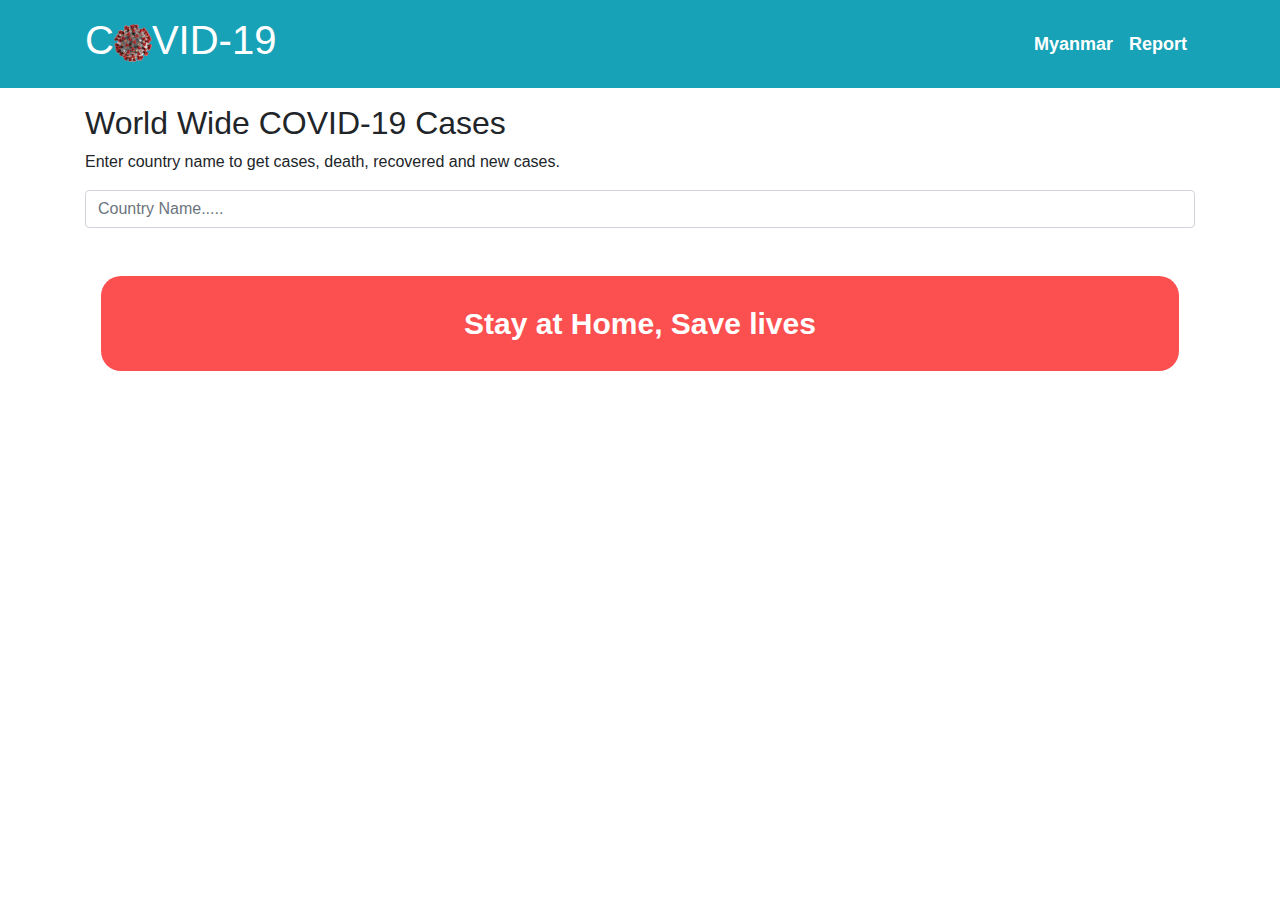
<file: index.html>
<!DOCTYPE html>
<html lang="en">
<head>
    <meta charset="UTF-8">
    <meta name="viewport" content="width=device-width, initial-scale=1.0">
    <link rel="shortcut icon" href="image/covid.png" type="image/x-png">
    <title>COVID-19</title>
    <!-- Bootstrap CSS -->
    <link rel="stylesheet" href="https://stackpath.bootstrapcdn.com/bootstrap/4.4.1/css/bootstrap.min.css">
    <link rel="stylesheet" href="style.css">
</head>
<body>

    <!-- nav -->
    <nav class="navbar navbar-expand-md navbar-light bg-info text-white">
        <div class="container py-2">
            <a href="index.html" class="text-white text-decoration-none ">
                <h1> 
                    C<img src="image/covid.png" alt="">VID-19
                </h1>
            </a>
            <button class="navbar-toggler" type="button" data-toggle="collapse" data-target="#navbarNav" aria-controls="navbarNav" aria-expanded="false" aria-label="Toggle navigation">
                <span class="navbar-toggler-icon"></span>
              </button>
              <div class="collapse navbar-collapse justify-content-end" id="navbarNav">
                <ul class="navbar-nav">
                  <li class="nav-item active">
                    <a class="nav-link text-white font-weight-bold" href="pages/myanmar.html">Myanmar<span class="sr-only">(current)</span></a>
                  </li>
                  <li class="nav-item">
                    <a class="nav-link text-white font-weight-bold" href="pages/report.html">Report</a>
                  </li>
                </ul>
              </div>
        </div>
    </nav>

    <!-- search -->
    <div class="container my-3">
        <h2>World Wide COVID-19 Cases</h2>
        <p>Enter country name to get cases, death, recovered and new cases.</p>
        <input type="text" name="" id="search" placeholder="Country Name....." class="form-control">
    </div>

    <div class="container">
        <div id="display" class="my-4">
        
        </div>
        <div id="world-wide" class="my-5 shadow-lg">
        </div>
        <div class="quotes">
            Stay at Home, Save lives
        </div>
    </div>
    <!-- script -->
    <!-- jQuery first, then Bootstrap JS -->
    <script src="https://code.jquery.com/jquery-3.4.1.slim.min.js" integrity="sha384-J6qa4849blE2+poT4WnyKhv5vZF5SrPo0iEjwBvKU7imGFAV0wwj1yYfoRSJoZ+n" crossorigin="anonymous"></script>
    <script src="https://stackpath.bootstrapcdn.com/bootstrap/4.4.1/js/bootstrap.min.js" integrity="sha384-wfSDF2E50Y2D1uUdj0O3uMBJnjuUD4Ih7YwaYd1iqfktj0Uod8GCExl3Og8ifwB6" crossorigin="anonymous"></script>
    <script src="script.js"></script>
</body>
</html>
</file>
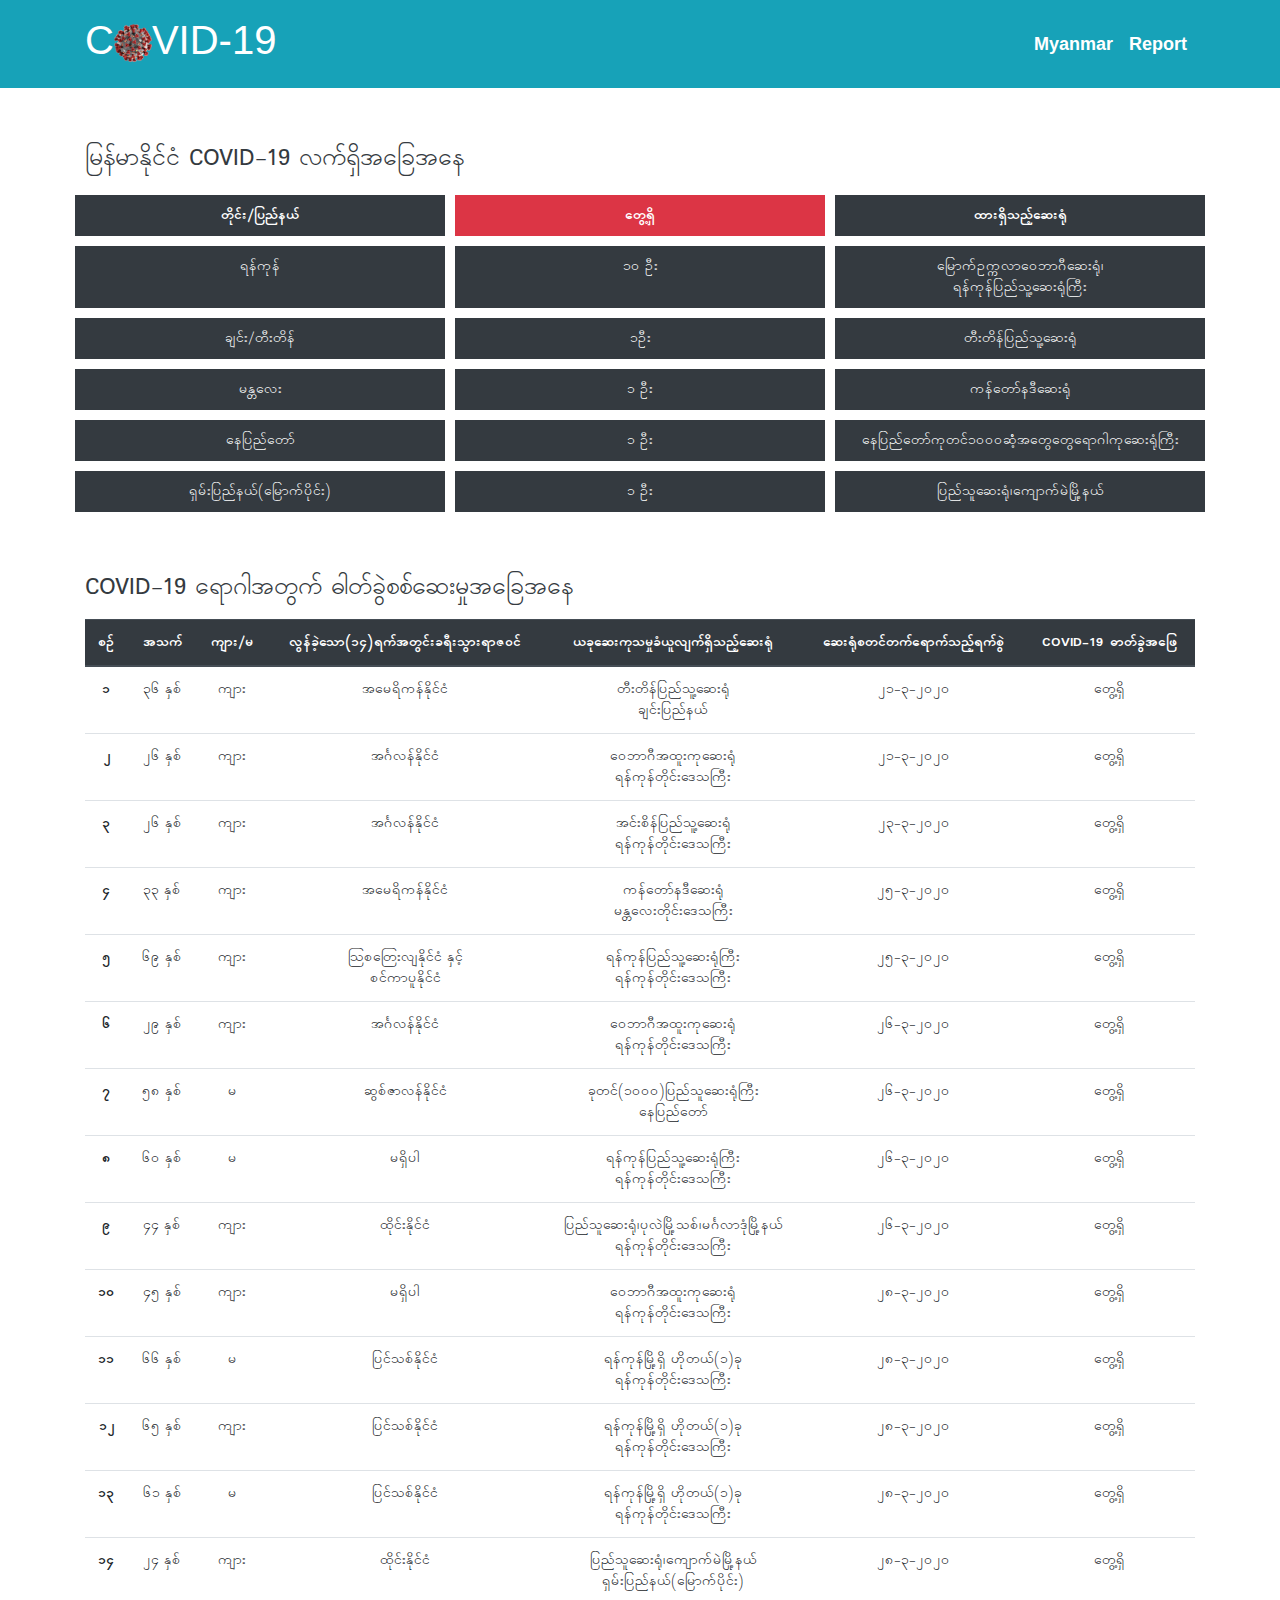
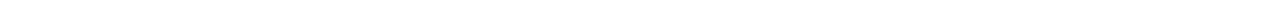
<file: pages/myanmar.html>
<!DOCTYPE html>
<html lang="en">
<head>
    <meta charset="UTF-8">
    <meta name="viewport" content="width=device-width, initial-scale=1.0">
    <link rel="shortcut icon" href="../image/covid.png" type="image/x-png">
    <title>COVID-19 | Myanm</title>
    <!-- Bootstrap CSS -->
    <link rel="stylesheet" href="https://stackpath.bootstrapcdn.com/bootstrap/4.4.1/css/bootstrap.min.css">
    <link rel="stylesheet" href="../style.css">
    <link href="https://fonts.googleapis.com/css?family=Padauk&display=swap" rel="stylesheet">
    <style>
        .myanmar{
            font-family: 'Padauk', sans-serif;
            font-size: 14px;
            text-align: center;
            color: white;
        }
        .myanmar .row .col{
            padding: 10px;
            margin: 5px;
        }
        .title{
            font-size: 25px !important;
        }
        .table{
            font-size: 14px;
        }
    </style>
</head>
<body>

    <!-- nav -->
    <nav class="navbar navbar-expand-md navbar-light bg-info text-white">
        <div class="container py-2">
            <a href="../index.html" class="text-white text-decoration-none ">
                <h1> 
                    C<img src="../image/covid.png" alt="">VID-19
                </h1>
            </a>
            <button class="navbar-toggler" type="button" data-toggle="collapse" data-target="#navbarNav" aria-controls="navbarNav" aria-expanded="false" aria-label="Toggle navigation">
                <span class="navbar-toggler-icon"></span>
              </button>
              <div class="collapse navbar-collapse justify-content-end" id="navbarNav">
                <ul class="navbar-nav">
                  <li class="nav-item active">
                    <a class="nav-link text-white font-weight-bold" href="myanmar.html">Myanmar<span class="sr-only">(current)</span></a>
                  </li>
                  <li class="nav-item">
                    <a class="nav-link text-white font-weight-bold" href="report.html">Report</a>
                  </li>
                </ul>
              </div>
        </div>
    </nav>

    <div class="container myanmar">
        <div class="my-5">
            <h2 class="text-dark text-left title py-2">မြန်မာနိုင်ငံ COVID-19 လက်ရှိအခြေအနေ</h2>
            <div class="row font-weight-bold">
                <div class="col bg-dark ">တိုင်း/ပြည်နယ်</div>
                <div class="col bg-danger">တွေ့ရှိ</div>
                <div class="col bg-dark">ထားရှိသည့်ဆေးရုံ</div>
            </div>
            <div class="row">
                <div class="col bg-dark">ရန်ကုန်</div>
                <div class="col  bg-dark">၁၀ ဦး</div>
                <div class="col bg-dark">မြောက်ဥက္ကလာဝေဘာဂီဆေးရုံ၊ <br>ရန်ကုန်ပြည်သူ့ဆေးရုံကြီး</div>
            </div>
            <div class="row">
                <div class="col bg-dark ">ချင်း/တီးတိန်</div>
                <div class="col  bg-dark">၁ဦး</div>
                <div class="col bg-dark">တီးတိန်ပြည်သူ့ဆေးရုံ</div>
            </div>
            <div class="row">
                <div class="col bg-dark ">မန္တလေး</div>
                <div class="col  bg-dark">၁ ဦး</div>
                <div class="col bg-dark">ကန်တော်နဒီဆေးရုံ</div>
            </div>
            <div class="row">
                <div class="col bg-dark ">နေပြည်တော်</div>
                <div class="col  bg-dark">၁ ဦး</div>
                <div class="col bg-dark">နေပြည်တော်ကုတင်၁၀၀၀ဆံံ့အတွေတွေရောဂါကုဆေးရုံကြီး  </div>
            </div>
            <div class="row">
              <div class="col bg-dark ">ရှမ်းပြည်နယ်(မြောက်ပိုင်း)</div>
              <div class="col  bg-dark">၁ ဦး</div>
              <div class="col bg-dark">ပြည်သူဆေးရုံ၊ကျောက်မဲမြို့နယ်</div>
          </div>
        </div>

        <div class="table-responsive ">
            <h2 class="text-dark text-left title py-2">COVID-19 ရောဂါအတွက် ဓါတ်ခွဲစစ်ဆေးမှုအခြေအနေ</h2>
            <table class="table ">
                <thead class="thead-dark">
                  <tr>
                    <th scope="col">စဥ်</th>
                    <th scope="col">အသက်</th>
                    <th scope="col">ကျား/မ</th>
                    <th scope="col">လွန်ခဲ့သော(၁၄)ရက်အတွင်းခရီးသွားရာဇဝင်</th>
                    <th scope="col">ယခုဆေးကုသမှုခံယူလျက်ရှိသည့်ဆေးရုံ</th>
                    <th scope="col">ဆေးရုံစတင်တက်ရောက်သည့်ရက်စွဲ</th>
                    <th scope="col">COVID-19 ဓာတ်ခွဲအဖြေ </th>
                  </tr>
                </thead>
                <tbody>
                  <tr>
                    <th scope="row">၁</th>
                    <td>၃၆ နှစ်</td>
                    <td>ကျား</td>
                    <td>အမေရိကန်နိုင်ငံ</td>
                    <td>တီးတိန်ပြည်သူ့ဆေးရုံ <br>ချင်းပြည်နယ်</td>
                    <td>၂၁-၃-၂၀၂၀</td>
                    <td>တွေ့ရှိ</td>
                  </tr>
                  <tr>
                    <th scope="row">၂</th>
                    <td>၂၆ နှစ်</td>
                    <td>ကျား</td>
                    <td>အင်္ဂလန်နိုင်ငံ</td>
                    <td>ဝေဘာဂီအထူးကုဆေးရုံ<br>ရန်ကုန်တိုင်းဒေသကြီး</td>
                    <td>၂၁-၃-၂၀၂၀</td>
                    <td>တွေ့ရှိ</td>
                  </tr>
                  <tr>
                    <th scope="row">၃</th>
                    <td>၂၆ နှစ်</td>
                    <td>ကျား</td>
                    <td>အင်္ဂလန်နိုင်ငံ</td>
                    <td>အင်းစိန်ပြည်သူ့ဆေးရုံ<br>ရန်ကုန်တိုင်းဒေသကြီး</td>
                    <td>၂၃-၃-၂၀၂၀</td>
                    <td>တွေ့ရှိ</td>
                  </tr>
                  <tr>
                    <th scope="row">၄</th>
                    <td>၃၃ နှစ်</td>
                    <td>ကျား</td>
                    <td>အမေရိကန်နိုင်ငံ</td>
                    <td>ကန်တော်နဒီဆေးရုံ <br>မန္တလေးတိုင်းဒေသကြီး</td>
                    <td>၂၅-၃-၂၀၂၀</td>
                    <td>တွေ့ရှိ</td>
                  </tr>
                  <tr>
                    <th scope="row">၅</th>
                    <td>၆၉ နှစ်</td>
                    <td>ကျား</td>
                    <td>သြစတြေးလျနိုင်ငံ နှင့် <br> စင်ကာပူနိုင်ငံ</td>
                    <td>ရန်ကုန်ပြည်သူ့ဆေးရုံကြီး <br>ရန်ကုန်တိုင်းဒေသကြီး</td>
                    <td>၂၅-၃-၂၀၂၀</td>
                    <td>တွေ့ရှိ</td>
                  </tr>
                  <tr>
                    <th scope="row">၆</th>
                    <td>၂၉ နှစ်</td>
                    <td>ကျား</td>
                    <td>အင်္ဂလန်နိုင်ငံ</td>
                    <td>ဝေဘာဂီအထူးကုဆေးရုံ<br>ရန်ကုန်တိုင်းဒေသကြီး</td>
                    <td>၂၆-၃-၂၀၂၀</td>
                    <td>တွေ့ရှိ</td>
                  </tr>
                  <tr>
                    <th scope="row">၇</th>
                    <td>၅၈ နှစ်</td>
                    <td>မ</td>
                    <td>ဆွစ်ဇာလန်နိုင်ငံ</td>
                    <td>ခုတင်(၁၀၀၀)ပြည်သူဆေးရုံကြီး<br>နေပြည်တော်</td>
                    <td>၂၆-၃-၂၀၂၀</td>
                    <td>တွေ့ရှိ</td>
                  </tr>
                  <tr>
                    <th scope="row">၈</th>
                    <td>၆၀ နှစ်</td>
                    <td>မ</td>
                    <td>မရှိပါ</td>
                    <td>ရန်ကုန်ပြည်သူ့ဆေးရုံကြီး <br>ရန်ကုန်တိုင်းဒေသကြီး</td>
                    <td>၂၆-၃-၂၀၂၀</td>
                    <td>တွေ့ရှိ</td>
                  </tr>
                   <tr>
                    <th scope="row">၉</th>
                    <td>၄၄ နှစ်</td>
                    <td>ကျား</td>
                    <td>ထိုင်းနိုင်ငံ</td>
                    <td>ပြည်သူဆေးရုံ၊ပုလဲမြို့သစ်၊မင်္ဂလာဒုံမြို့နယ် <br>ရန်ကုန်တိုင်းဒေသကြီး</td>
                    <td>၂၆-၃-၂၀၂၀</td>
                    <td>တွေ့ရှိ</td>
                  </tr>
                   <tr>
                    <th scope="row">၁၀</th>
                    <td>၄၅ နှစ်</td>
                    <td>ကျား</td>
                    <td>မရှိပါ</td>
                    <td>ဝေဘာဂီအထူးကုဆေးရုံ<br>ရန်ကုန်တိုင်းဒေသကြီး</td>
                    <td>၂၈-၃-၂၀၂၀</td>
                    <td>တွေ့ရှိ</td>
                  </tr>
                  <tr>
                    <th scope="row">၁၁</th>
                    <td>၆၆ နှစ်</td>
                    <td>မ</td>
                    <td>ပြင်သစ်နိုင်ငံ</td>
                    <td>ရန်ကုန်မြို့ရှိ ဟိုတယ်(၁)ခု<br>ရန်ကုန်တိုင်းဒေသကြီး</td>
                    <td>၂၈-၃-၂၀၂၀</td>
                    <td>တွေ့ရှိ</td>
                  </tr>
                  <tr>
                    <th scope="row">၁၂</th>
                    <td>၆၅ နှစ်</td>
                    <td>ကျား</td>
                    <td>ပြင်သစ်နိုင်ငံ</td>
                    <td>ရန်ကုန်မြို့ရှိ ဟိုတယ်(၁)ခု<br>ရန်ကုန်တိုင်းဒေသကြီး</td>
                    <td>၂၈-၃-၂၀၂၀</td>
                    <td>တွေ့ရှိ</td>
                  </tr>
                  <tr>
                    <th scope="row">၁၃</th>
                    <td>၆၁ နှစ်</td>
                    <td>မ</td>
                    <td>ပြင်သစ်နိုင်ငံ</td>
                    <td>ရန်ကုန်မြို့ရှိ ဟိုတယ်(၁)ခု<br>ရန်ကုန်တိုင်းဒေသကြီး</td>
                    <td>၂၈-၃-၂၀၂၀</td>
                    <td>တွေ့ရှိ</td>
                  </tr>
                  <tr>
                    <th scope="row">၁၄</th>
                    <td>၂၄ နှစ်</td>
                    <td>ကျား</td>
                    <td>ထိုင်းနိုင်ငံ</td>
                    <td>ပြည်သူဆေးရုံ၊ကျောက်မဲမြို့နယ်<br>ရှမ်းပြည်နယ်(မြောက်ပိုင်း)</td>
                    <td>၂၈-၃-၂၀၂၀</td>
                    <td>တွေ့ရှိ</td>
                  </tr>
                </tbody>
              </table>              
        </div>
    </div>

    <!-- script -->
    <!-- jQuery first, then Bootstrap JS -->
    <script src="https://code.jquery.com/jquery-3.4.1.slim.min.js" integrity="sha384-J6qa4849blE2+poT4WnyKhv5vZF5SrPo0iEjwBvKU7imGFAV0wwj1yYfoRSJoZ+n" crossorigin="anonymous"></script>
    <script src="https://stackpath.bootstrapcdn.com/bootstrap/4.4.1/js/bootstrap.min.js" integrity="sha384-wfSDF2E50Y2D1uUdj0O3uMBJnjuUD4Ih7YwaYd1iqfktj0Uod8GCExl3Og8ifwB6" crossorigin="anonymous"></script>
</body>
</html>
</file>
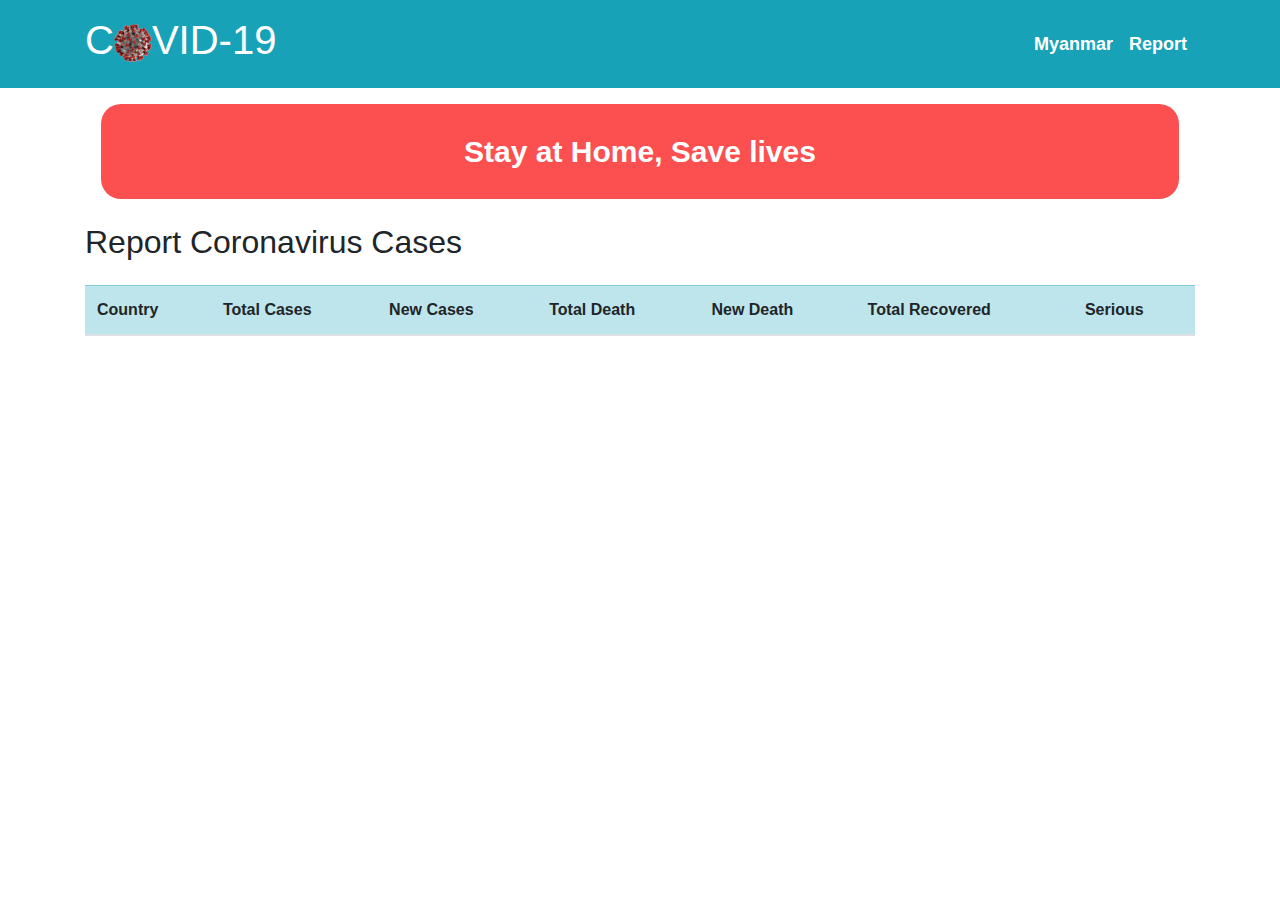
<file: pages/report.html>
<!DOCTYPE html>
<html lang="en">
<head>
    <meta charset="UTF-8">
    <meta name="viewport" content="width=device-width, initial-scale=1.0">
    <link rel="shortcut icon" href="../image/covid.png" type="image/x-png">
    <title>COVID-19 | Report</title>
    <!-- Bootstrap CSS -->
    <link rel="stylesheet" href="https://stackpath.bootstrapcdn.com/bootstrap/4.4.1/css/bootstrap.min.css">
    <link rel="stylesheet" href="../style.css">
</head>
<body>

    <!-- nav -->
    <nav class="navbar navbar-expand-md navbar-light bg-info text-white">
        <div class="container py-2">
            <a href="../index.html" class="text-white text-decoration-none ">
                <h1> 
                    C<img src="../image/covid.png" alt="">VID-19
                </h1>
            </a>
            <button class="navbar-toggler" type="button" data-toggle="collapse" data-target="#navbarNav" aria-controls="navbarNav" aria-expanded="false" aria-label="Toggle navigation">
                <span class="navbar-toggler-icon"></span>
              </button>
              <div class="collapse navbar-collapse justify-content-end" id="navbarNav">
                <ul class="navbar-nav">
                  <li class="nav-item active">
                    <a class="nav-link text-white font-weight-bold" href="myanmar.html">Myanmar<span class="sr-only">(current)</span></a>
                  </li>
                  <li class="nav-item">
                    <a class="nav-link text-white font-weight-bold" href="report.html">Report</a>
                  </li>
                </ul>
              </div>
        </div>
    </nav>

    <!-- countries -->
    <div class="container ">
        <div class="quotes">
            Stay at Home, Save lives
        </div>
        <h2 class="my-4">Report Coronavirus Cases</h2>
        <div id="countries" class="table-responsive">
            <table class="table mb-5">
                    <thead class="table-info">
                      <tr>
                        <th scope="col">Country</th>
                        <th scope="col">Total Cases</th>
                        <th scope="col">New Cases</th>
                        <th scope="col">Total Death</th>
                        <th scope="col">New Death</th>
                        <th scope="col">Total Recovered</th>
                        <th scope="col">Serious</th>
                      </tr>
                    </thead>
                    <tbody>
                    </tbody>
            </table>
        </div>
    </div>
   
    <!-- script -->
    <!-- jQuery first, then Bootstrap JS -->
    <script src="https://code.jquery.com/jquery-3.4.1.slim.min.js" integrity="sha384-J6qa4849blE2+poT4WnyKhv5vZF5SrPo0iEjwBvKU7imGFAV0wwj1yYfoRSJoZ+n" crossorigin="anonymous"></script>
    <script src="https://stackpath.bootstrapcdn.com/bootstrap/4.4.1/js/bootstrap.min.js" integrity="sha384-wfSDF2E50Y2D1uUdj0O3uMBJnjuUD4Ih7YwaYd1iqfktj0Uod8GCExl3Og8ifwB6" crossorigin="anonymous"></script>
    <script>
        const report = document.querySelector('tbody');
        let countries;
        let output = '';
        // fetch data
        fetch("https://coronavirus-monitor.p.rapidapi.com/coronavirus/cases_by_country.php", {
            "method": "GET",
            "headers": {
                "x-rapidapi-host": "coronavirus-monitor.p.rapidapi.com",
                "x-rapidapi-key": "ddf542925cmshdcef509621c9c15p17b8dbjsn16b58a203c91"
            }
        })
        .then(response => {
            return response.json();
        })
        .then(data => {
            countries = data.countries_stat;
            console.log(countries);
            countries.forEach(country => {
            output += `
                <tr>
                    <th scope="row">${country.country_name}</th>
                    <td>${country.cases}</td>
                    <td class="bg-info text-white">${country.new_cases}</td>
                    <td>${country.deaths}</td>
                    <td class="bg-danger text-white">${country.new_deaths}</td>
                    <td>${country.total_recovered}</td>
                    <td>${country.serious_critical}</td>
                </tr>`;
            });
            report.innerHTML = output;
        });
    </script>
</body>
</html>
</file>
<file: style.css>
.navbar img{
    width: 38px;
}

#world-wide{
    border-radius: 20px;
}

.nav-item a {
    font-size: 18px;
}

.nav-item:hover{
    border-bottom: 2px solid white;
}

.quotes {
    text-align: center;
    font-size: 30px;
    font-weight: bold;
    padding: 25px;
    background-color: rgb(252, 79, 79);
    color: white;
    border-radius: 20px;
    margin: 1rem;
}

/* responsive */
@media (max-width: 490px) {
    .navbar .container{
        padding: 0px;
    }
}
</file>
